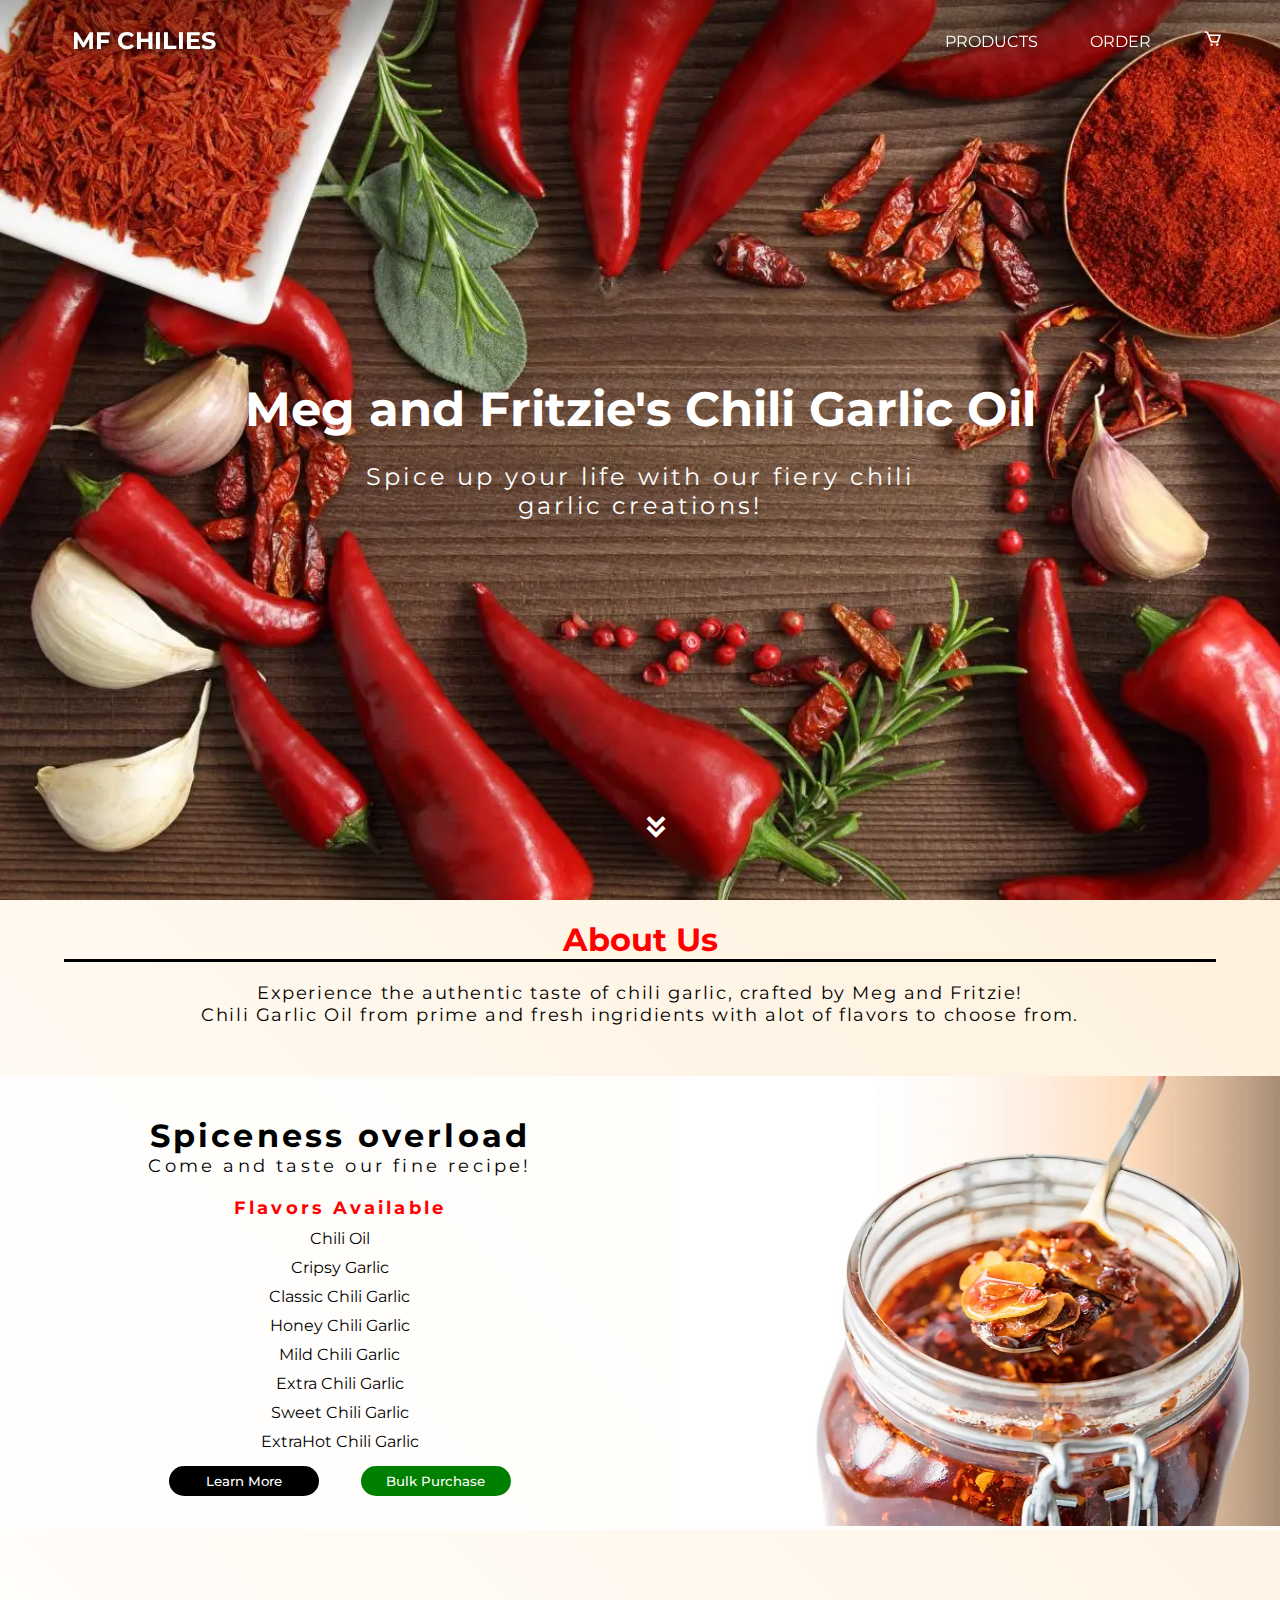
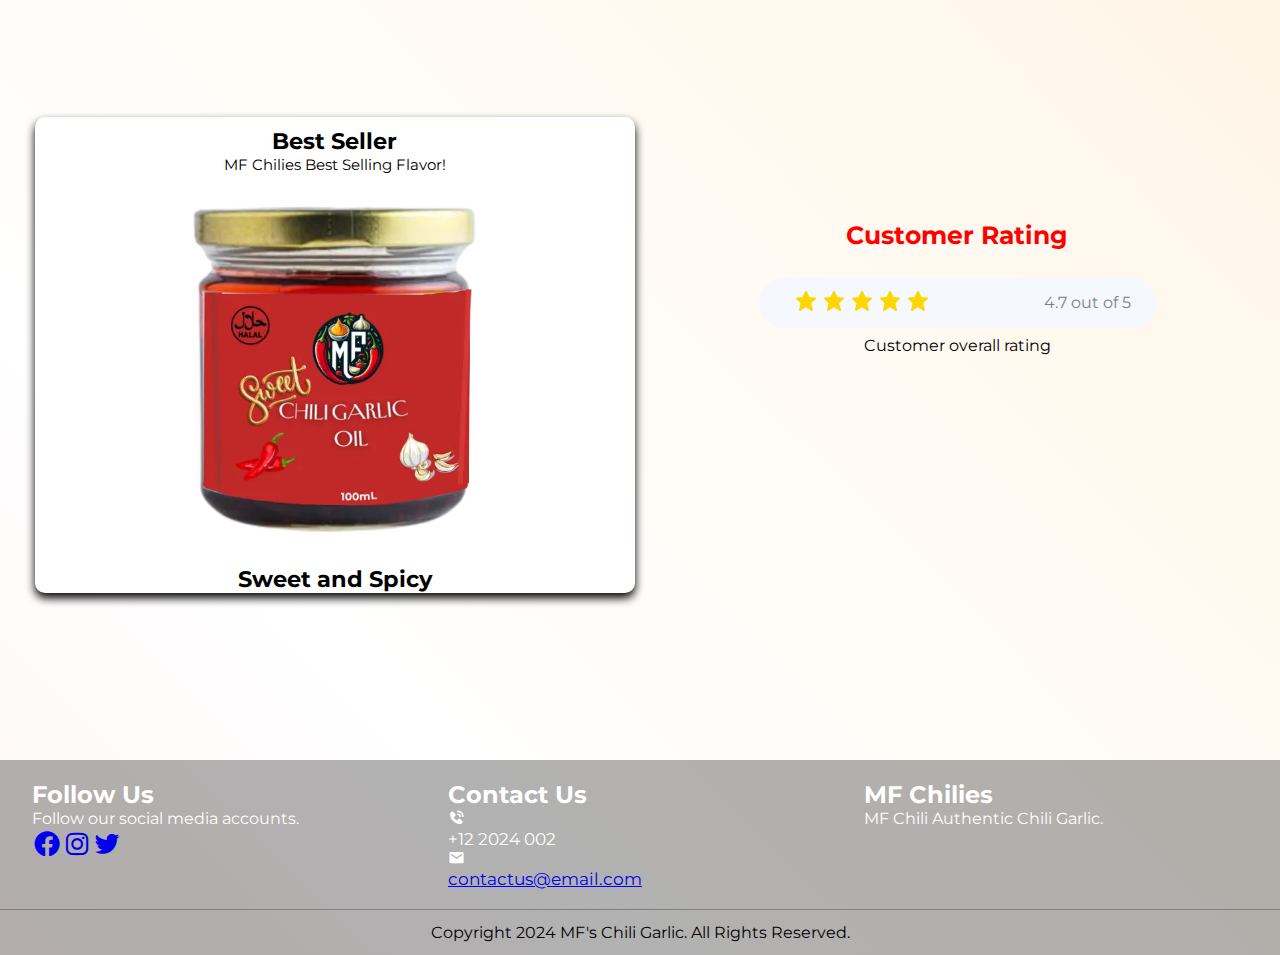
<file: index.html>
<!DOCTYPE html>
<html lang="en">
<head>
    <meta charset="UTF-8">
    <meta name="viewport" content="width=device-width, initial-scale=1.0">
    <title> Home | MF Chilies </title>
    <link rel="stylesheet" href="css/landing_pg.css">
    <link rel="stylesheet" href="css/navigation.css">
    <script src="script.js"></script>
    <link href='https://unpkg.com/boxicons@2.1.4/css/boxicons.min.css' rel='stylesheet'>

    <!-- Web Icon -->
    <link rel="shortcut icon" href="icons/favicon_io/favicon.ico" type="image/x-icon">
    <link rel="manifest" href="icons/favicon_io/site.webmanifest">
</head>
<body>
    <div class="container"> <!-- holds the entire structure or the wrapper -->
        <div class="header"> <!-- This div is for the header/navbar -->
            <div class="logo">
                <a href="">MF Chilies</a>
            </div>
            <div class="nav">
                <a href="products.html" class="text hideOnMobile">PRODUCTS</a>
                <a href="order.html" class="text hideOnMobile">ORDER</a>
                <a href="cart.html" class="cart hideOnMobile"><i class='bx bx-cart'></i></a>
                <a onclick=showSidebar() class="menu-icon"><i class='bx bx-menu'></i></a>
            </div>
        </div>
   
        <div class="sidebar"> <!-- This div is for the sidebar/navbar -->
            <div class="logo-sidebar">
                <a onclick=hideSidebar()><i class='bx bx-arrow-back'></i></a>
                
            </div>
            <div class="nav-sidebar">
                <a href="products.html" class="text">PRODUCTS</a>
                <a href="order.html">ORDER</a>
                <a href="">CART</i></a>
            </div>
        </div>
        
        
        <!-- HOME PAGE HTML STARTS HERE -->

        <!-- This div is the banner or the background before the content -->
        <div class="banner">
            <div class="title-intro">
                <div class="title">
                    <h1>Meg and Fritzie's Chili Garlic Oil</h1>
                </div>
                <div class="introduction">
                    <p> Spice up your life with our fiery chili garlic creations! </p>
                </div>
            </div>
            <div class="arrow-down">
                <i class='bx bxs-chevrons-down bx-flashing'></i>
                
            </div>
        </div>

        <!-- This div is the about us content -->
        <div class="about-us">
            <h1> About Us </h1>
            <p> Experience the authentic taste of chili garlic, crafted by Meg and Fritzie!<br> Chili Garlic Oil from prime and fresh ingridients with alot of flavors to choose from. </p>
        </div>
        <div class="wrapper-picture">
            <div class="content">
                <div class="content-header">
                    <h1> Spiceness overload</h1>
                    <p> Come and taste our fine recipe! </p>
                </div>
                <div class="list">
                    <ul>
                        <h2> Flavors Available </h2>
                        <li> Chili Oil </li>
                        <li> Cripsy Garlic </li>
                        <li> Classic Chili Garlic </li>
                        <li> Honey Chili Garlic </li>
                        <li> Mild Chili Garlic </li>
                        <li> Extra Chili Garlic </li>
                        <li> Sweet Chili Garlic </li>
                        <li> ExtraHot Chili Garlic </li>
                    </ul>
                </div>
                <div class="buttons">
                    <button onclick="location.href='products.html';">Learn More</button>
                    <button onclick="location.href='order.html';">Bulk Purchase</button>
                </div>
            </div>
            <div class="picx">
                <img src="img/chili-picture-wbg.webp" alt="chilli">
            </div>
        </div>

        <!-- This div is for review and ratings -->
        <div class="rating-page">
            <div class="cont">
                <div class="best-seller">
                    <div class="card-body">
                        <h2> Best Seller </h2>
                        <p> MF Chilies Best Selling Flavor! </p>
                    </div>

                    <div class="img">
                        <img src="img/Flavor Variance/Sweet.webp">
                    </div>

                    <div class="name">
                        <h2> Sweet and Spicy </h2>
                    </div>
                </div>
            </div>
    
            <div class="rating-review">
                <div class="rating">
                    <h4 class="rating-title"> Customer Rating </h4>

                    <div class="avg_rating">
                        <div class="avg_stars">
                        
                        <div class="star">
                            <svg xmlns="http://www.w3.org/2000/svg" width="24" height="24" viewBox="0 0 24 24" style="fill: gold
                             ;"><path d="M21.947 9.179a1.001 1.001 0 0 0-.868-.676l-5.701-.453-2.467-5.461a.998.998 0 0 0-1.822-.001L8.622 8.05l-5.701.453a1 1 0 0 0-.619 1.713l4.213 4.107-1.49 6.452a1 1 0 0 0 1.53 1.057L12 18.202l5.445 3.63a1.001 1.001 0 0 0 1.517-1.106l-1.829-6.4 4.536-4.082c.297-.268.406-.686.278-1.065z"></path></svg>

                            <svg xmlns="http://www.w3.org/2000/svg" width="24" height="24" viewBox="0 0 24 24" style="fill: gold
                         ;"><path d="M21.947 9.179a1.001 1.001 0 0 0-.868-.676l-5.701-.453-2.467-5.461a.998.998 0 0 0-1.822-.001L8.622 8.05l-5.701.453a1 1 0 0 0-.619 1.713l4.213 4.107-1.49 6.452a1 1 0 0 0 1.53 1.057L12 18.202l5.445 3.63a1.001 1.001 0 0 0 1.517-1.106l-1.829-6.4 4.536-4.082c.297-.268.406-.686.278-1.065z"></path></svg>

                            <svg xmlns="http://www.w3.org/2000/svg" width="24" height="24" viewBox="0 0 24 24" style="fill: gold ;"><path d="M21.947 9.179a1.001 1.001 0 0 0-.868-.676l-5.701-.453-2.467-5.461a.998.998 0 0 0-1.822-.001L8.622 8.05l-5.701.453a1 1 0 0 0-.619 1.713l4.213 4.107-1.49 6.452a1 1 0 0 0 1.53 1.057L12 18.202l5.445 3.63a1.001 1.001 0 0 0 1.517-1.106l-1.829-6.4 4.536-4.082c.297-.268.406-.686.278-1.065z"></path></svg>

                            <svg xmlns="http://www.w3.org/2000/svg" width="24" height="24" viewBox="0 0 24 24" style="fill: gold;"><path d="M21.947 9.179a1.001 1.001 0 0 0-.868-.676l-5.701-.453-2.467-5.461a.998.998 0 0 0-1.822-.001L8.622 8.05l-5.701.453a1 1 0 0 0-.619 1.713l4.213 4.107-1.49 6.452a1 1 0 0 0 1.53 1.057L12 18.202l5.445 3.63a1.001 1.001 0 0 0 1.517-1.106l-1.829-6.4 4.536-4.082c.297-.268.406-.686.278-1.065z"></path></svg>

                            <svg xmlns="http://www.w3.org/2000/svg" width="24" height="24" viewBox="0 0 24 24" style="fill: gold ;"><path d="M21.947 9.179a1.001 1.001 0 0 0-.868-.676l-5.701-.453-2.467-5.461a.998.998 0 0 0-1.822-.001L8.622 8.05l-5.701.453a1 1 0 0 0-.619 1.713l4.213 4.107-1.49 6.452a1 1 0 0 0 1.53 1.057L12 18.202l5.445 3.63a1.001 1.001 0 0 0 1.517-1.106l-1.829-6.4 4.536-4.082c.297-.268.406-.686.278-1.065z"></path></svg>
                        </div>

                            <span class="star-score"> 4.7 out of 5 </span>
                        </div>
                
                        <div class="avg-total">
                            <p>Customer overall rating</p>
                        </div>
                    </div>
                </div>
            </div>
        </div>

        <!-- you already know what this is -->
        <div class="footer">
            <div class="foot">
                <div class="footer-text">
                    <h2> Follow Us </h2>
                    <p>Follow our social media accounts.</p>
                    <ul class="icons">
                        <li> <a href="#"><i class='bx bxl-facebook-circle'></i></a></li>
                        <li> <a href="#"><i class='bx bxl-instagram'></i></a></li>
                        <li> <a href="#"><i class='bx bxl-twitter' ></i></a></li>
                    </ul>
                </div>

                <div class="contact">
                    <h2> Contact Us </h2> 
                    <ul class="info">
                        <li>
                        <span> <i class='bx bxs-phone-call'></i></span><p><a href="tel:+122024002"></a> +12 2024 002</a></p>
                        </li>
                        <li>
                        <span> <i class='bx bxs-envelope'></i></span><p><a href="mailto:contactus@email.com">contactus@email.com</a></p>
                        </li>
                    </ul>
                </div> 

                <div class="end">
                    <h2> MF Chilies </h2>
                    <ul>
                        <li> MF Chili Authentic Chili Garlic.</li>
                    </ul>
                </div>
            </div>
        </div>

        <!-- Copyrights -->
        <div class="copyright">
            <p> Copyright 2024 MF's Chili Garlic. All Rights Reserved. </p>
        </div>
    </div>
</body>
</html>
</file>
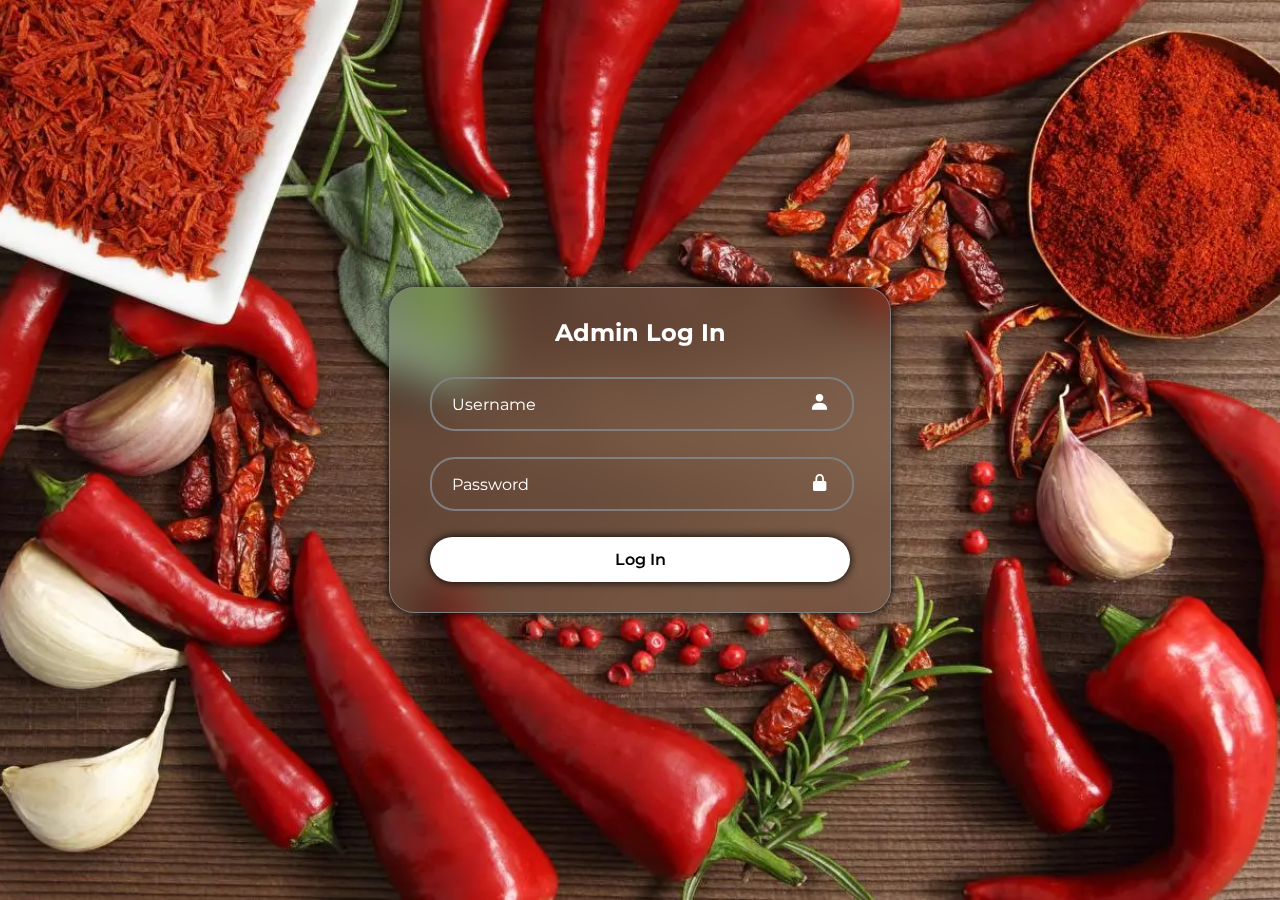
<file: admin.html>
<!DOCTYPE html>
<html lang="en">
<head>
    <meta charset="UTF-8">
    <meta name="viewport" content="width=device-width, initial-scale=1.0">
    <link rel="stylesheet" href="css/loginAdmin.css">
    <link rel="stylesheet" href="css/navigation.css">
    <link href='https://unpkg.com/boxicons@2.1.4/css/boxicons.min.css' rel='stylesheet'>
    <title> Admin Login | MF Chilies </title>

    <!-- Web Icon -->
    <link rel="shortcut icon" href="icons/favicon_io/favicon.ico" type="image/x-icon">
    <link rel="manifest" href="icons/favicon_io/site.webmanifest">
</head>
<body>
    <div class="container">
        <div class="wrapperLogin">
            <form action="">
                <h1> Admin Log In </h1>
                    <div class="input-box">
                        <input type="text" placeholder="Username" required>
                        <i class='bx bxs-user'></i>
                    </div>
                    <div class="input-box">
                        <input type="password" placeholder="Password" required>
                        <i class='bx bxs-lock-alt'></i>
                    </div>
                    <button type="submit" formaction="adminPanel.html">Log In</button>
            </form>
        </div>
    </div>
</body>
</html>
</file>
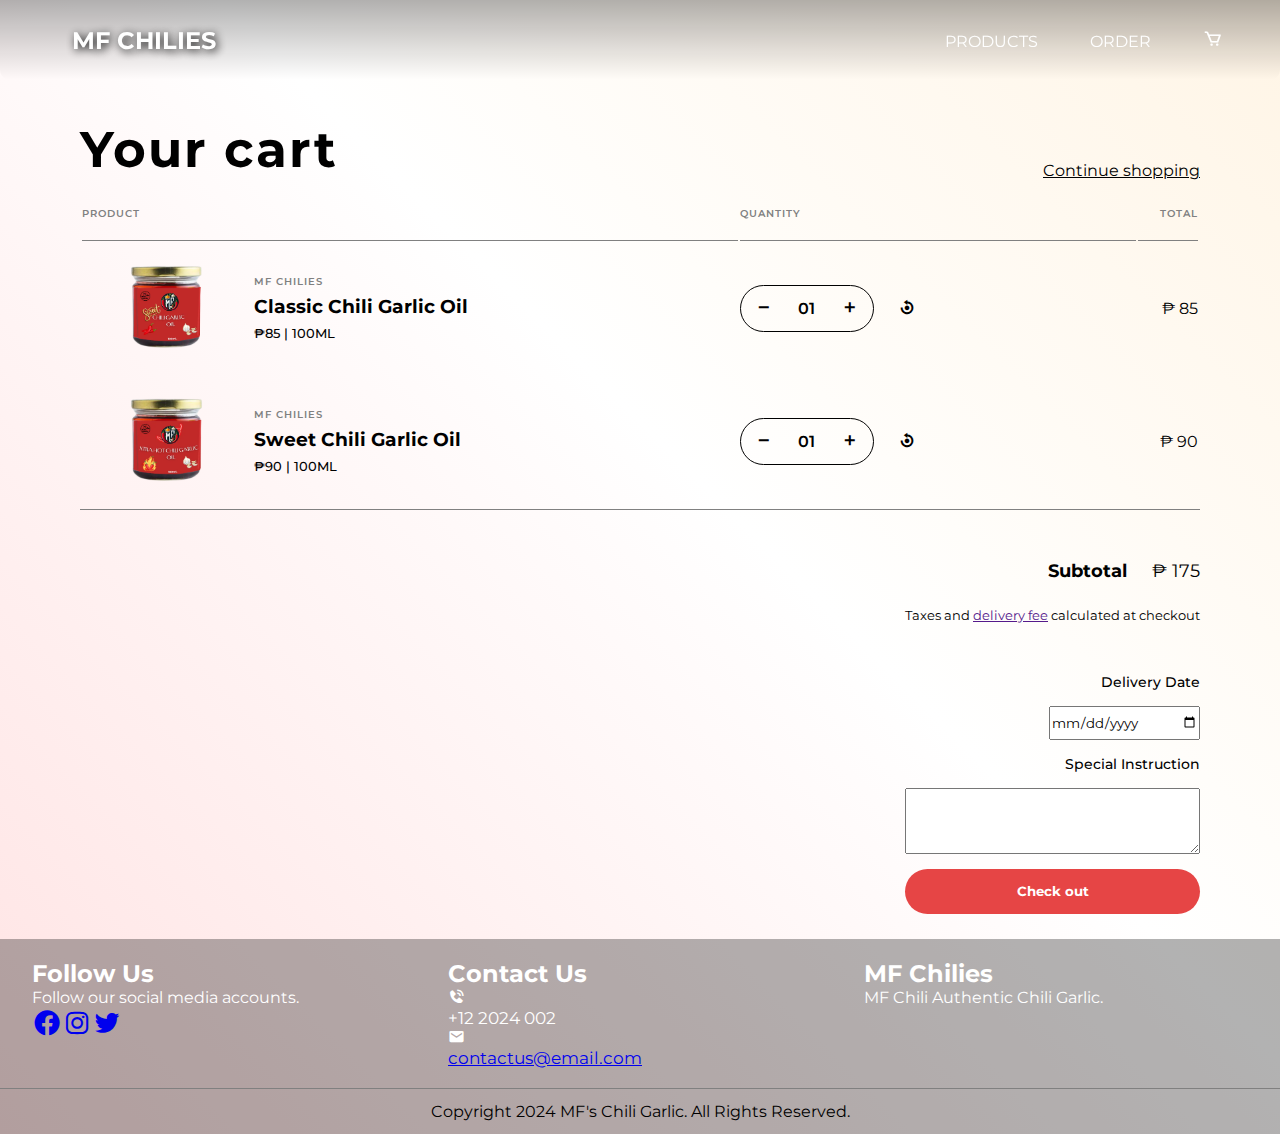
<file: cart.html>
<!DOCTYPE html>
<html lang="en">
<head>
    <meta charset="UTF-8">
    <meta name="viewport" content="width=device-width, initial-scale=1.0">
    <title> Cart | MF Chilies </title>
    <link rel="stylesheet" href="css/cart.css">
    <link rel="stylesheet" href="css/navigation.css">
    <script src="script.js"></script>
    <link href='https://unpkg.com/boxicons@2.1.4/css/boxicons.min.css' rel='stylesheet'>

    <!-- Web Icon -->
    <link rel="shortcut icon" href="icons/favicon_io/favicon.ico" type="image/x-icon">
    <link rel="manifest" href="icons/favicon_io/site.webmanifest">
</head>
<body>
    <div class="container">
        <div class="header"> <!-- This div is for the header/navbar -->
            <div class="logo">
                <a href="index.html">MF Chilies</a>
            </div>
            <div class="nav">
                <a href="products.html" class="text hideOnMobile">PRODUCTS</a>
                <a href="order.html" class="text hideOnMobile">ORDER</a>
                <a href="#" class="cart hideOnMobile"><i class='bx bx-cart'></i></a>
                <a onclick=showSidebar() class="menu-icon"><i class='bx bx-menu'></i></a>
            </div>
        </div>
   
        <div class="sidebar"> <!-- This div is for the sidebar/navbar -->
            <div class="logo-sidebar">
                <a onclick=hideSidebar()><i class='bx bx-arrow-back'></i></a>
            </div>
            <div class="nav-sidebar">
                <a href="products.html" class="text">PRODUCTS</a>
                <a href="order.html">ORDER</a>
                <a href="">CART</i></a>
            </div>
        </div>

        
        <!-- THE CART HTML STARTS HERE -->
        <div class="cart-page">
            <div class="item-table">
                <div class="heading">
                    <h1>Your cart</h1>
                    <a href="products.html">Continue shopping</a>
                </div>
                <div class="table shown">
                    <table>
                        <tr>
                            <th colspan="2">Product</th>
                            <th>Quantity</th>
                            <th>Total</th>
                        </tr>

                        <tr class="row">
                            <td class="cart-item-image">
                                <div>
                                    <img src="img/Flavor Variance/Sweet.webp" width="75px">
                                </div>
                            </td>
                            <td>
                                <div class="product-des">
                                    <p>MF CHilies</p>
                                    <h3><a href="products.html">Classic Chili Garlic Oil</a></h3>
                                    <div class="price-tag">
                                        <span>₱</span><span class="price">85</span> <span class="size">| 100mL</span>
                                    </div>
                                </div>
                            </td>
                            <td>
                                <div class="quantity-wrapper">
                                    <div class="quantity-edit">
                                        <span class="minus"><i class='bx bx-minus' ></i></span>
                                        <span class="num">01</span>
                                        <span class="plus"><i class='bx bx-plus' ></i></i></span>
                                    </div>
                                    <span class="reset"><i class='bx bx-reset' ></i></span>
                                </div>
                            </td>
                            <td>
                                <div class="price-total">
                                    <span>₱</span> <span class="total"></span>
                                </div>
                            </td>
                        </tr>

                        <tr class="row">
                            <td class="cart-item-image">
                                <div>
                                    <img src="img/Flavor Variance/XTRA_Hot.webp" width="75px">
                                </div>
                            </td>
                            <td>
                                <div class="product-des">
                                    <p>MF CHilies</p>
                                    <h3><a href="products.html">Sweet Chili Garlic Oil</a></h3>
                                    <div class="price-tag">
                                        <span>₱</span><span class="price">90</span> <span class="size">| 100mL</span>
                                    </div>
                                </div>
                            </td>
                            <td>
                                <div class="quantity-wrapper">
                                    <div class="quantity-edit">
                                        <span class="minus"><i class='bx bx-minus' ></i></span>
                                        <span class="num">01</span>
                                        <span class="plus"><i class='bx bx-plus' ></i></i></span>
                                    </div>
                                    <span class="reset"><i class='bx bx-reset' ></i></span>
                                </div>
                            </td>
                            <td>
                                <div class="price-total">
                                    <span>₱</span> <span class="total"></span>
                                </div>
                            </td>
                        </tr>
                    </table>
                </div>

                <!-- HIDDEN TABLE FOR SMALLER SCREENS -->
                <div class="table hidden">
                    <table>
                        <tr>
                            <th colspan="2">Product</th>
                            <th>Total</th>
                        </tr>

                        <tr class="row1">
                            <td class="cart-item-image">
                                <div>
                                    <img src="img/Flavor Variance/Sweet.webp" width="75px">
                                </div>
                            </td>
                            <td>
                                <div class="product-des">
                                    <p>MF CHilies</p>
                                    <h3><a href="">Classic Chili Garlic Oil</a></h3>
                                    <div class="price-tag">
                                        <span>₱</span><span class="price">85</span>
                                    </div>
                                    <div class="quantity-wrapper">
                                        <div class="quantity-edit">
                                            <span class="minus"><i class='bx bx-minus' ></i></span>
                                            <span class="num">01</span>
                                            <span class="plus"><i class='bx bx-plus' ></i></i></span>
                                        </div>
                                        <span class="reset"><i class='bx bx-reset' ></i></span>
                                    </div>
                                </div>
                            </td>
                            <td>
                                <div class="price-total">
                                    <span>₱</span> <span class="total"></span>
                                </div>
                            </td>
                        </tr>

                        <tr class="row1">
                            <td class="cart-item-image">
                                <div>
                                    <img src="img/Flavor Variance/XTRA_Hot.webp" width="75px">
                                </div>
                            </td>
                            <td>
                                <div class="product-des">
                                    <p>MF CHilies</p>
                                    <h3><a href="">Sweet Chili Garlic Oil</a></h3>
                                    <div class="price-tag">
                                        <span>₱</span><span class="price">90</span>
                                    </div>
                                </div>
                                <div class="quantity-wrapper">
                                    <div class="quantity-edit">
                                        <span class="minus"><i class='bx bx-minus' ></i></span>
                                        <span class="num">01</span>
                                        <span class="plus"><i class='bx bx-plus' ></i></i></span>
                                    </div>
                                    <span class="reset"><i class='bx bx-reset' ></i></span>
                                </div>
                            </td>
                            <td>
                                <div class="price-total">
                                    <span>₱</span> <span class="total"></span>
                                </div>
                            </td>
                        </tr>
                    </table>
                </div>
            </div>
            <div class="to-checkout">
                <div class="row">
                        <span class="row-header">Subtotal</span>
                        <span>₱</span> <span class="subtotal">2</span>
                </div>
                <div class="tax">
                    <p>Taxes and <a href="">delivery fee</a> calculated at checkout</p>
                </div>
                <div class="form-page">
                    <form action="checkout.html">
                        <label for="delivery-date">Delivery Date</label>
                        <input type="date" name="delivery-date" id="delivery-date" required>

                        <label for="Special-inst">Special Instruction</label>
                        <textarea name="Special-inst" id="Special-inst" cols="10" rows="4"></textarea>
                        </label>

                        <input type="submit" value="Check out" id="submit" class="submit-bt">
                    </form>
                </div>
            </div>
        </div>
        <!-- FOOTER -->
        <div class="footer">
            <div class="foot">
                <div class="footer-text">
                    <h2> Follow Us </h2>
                    <p>Follow our social media accounts.</p>
                    <ul class="icons">
                        <li> <a href="#"><i class='bx bxl-facebook-circle'></i></a></li>
                        <li> <a href="#"><i class='bx bxl-instagram'></i></a></li>
                        <li> <a href="#"><i class='bx bxl-twitter' ></i></a></li>
                    </ul>
                </div>

                <div class="contact">
                    <h2> Contact Us </h2> 
                    <ul class="info">
                        <li>
                        <span> <i class='bx bxs-phone-call'></i></span><p><a href="tel:+122024002"></a> +12 2024 002</a></p>
                        </li>
                        <li>
                        <span> <i class='bx bxs-envelope'></i></span><p><a href="mailto:contactus@email.com">contactus@email.com</a></p>
                        </li>
                    </ul>
                </div> 

                <div class="end">
                    <h2> MF Chilies </h2>
                    <ul>
                        <li> MF Chili Authentic Chili Garlic.</li>
                    </ul>
                </div>
            </div>
        </div>

        <!-- Copyrights -->
        <div class="copyright">
            <p> Copyright 2024 MF's Chili Garlic. All Rights Reserved. </p>
        </div>

    </div>
</body>
</html>
</file>
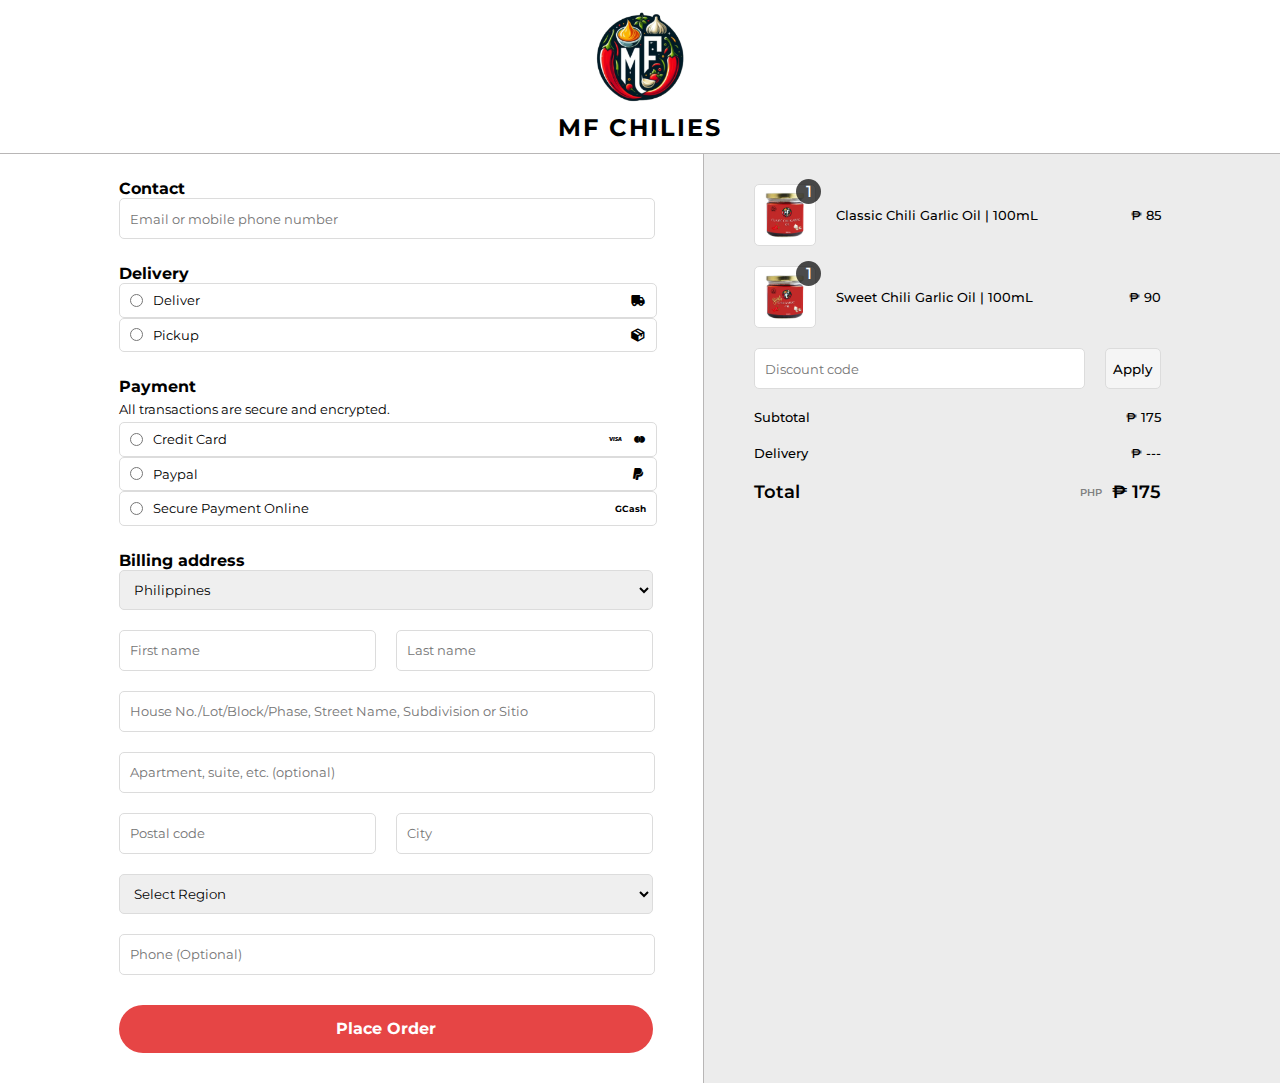
<file: checkout.html>
<!DOCTYPE html>
<html lang="en">
<head>
    <meta charset="UTF-8">
    <meta name="viewport" content="width=device-width, initial-scale=1.0">
    <title> Checkout | MF Chilies </title>
    <link rel="stylesheet" href="css/checkout.css">
    <link rel="stylesheet" href="css/navigation.css">
    <script src="script.js"></script>
    <link href='https://unpkg.com/boxicons@2.1.4/css/boxicons.min.css' rel='stylesheet'>

    <!-- Web Icon -->
    <link rel="shortcut icon" href="icons/favicon_io/favicon.ico" type="image/x-icon">
    <link rel="manifest" href="icons/favicon_io/site.webmanifest">
</head>
<body>
        <div class="checkoutHeader">
            <div class="brand-name">
                <img src="icons/favicon_io/android-chrome-192x192.png" alt="">
                <a href="index.html">MF CHILIES</a>
            </div>
        </div>

        <div class="wrapper">
            <div class="buyerInfo">
                <div class="formWrapper">
                    <form action="">

                        <label class="contact label"><h3>Contact</h3><input type="text" id="contact" name="contact" placeholder="Email or mobile phone number"></label>
                        

                        <label class="delivery label"><h3>Delivery</h3></label>
                        <div class="DeliveryMethod">
                            <label class="custom-div">
                                <input type="radio" name="delivery-method" value="Deliver"> Deliver <i class='bx bxs-truck'></i>
                            </label>
                        
                            <label class="custom-div">
                                <input type="radio" name="delivery-method" value="Pickup"> Pickup <i class='bx bxs-package'></i>
                            </label>
                            <div id="message1" class="pickStatus">
                                <h4>Pickup locations</h4>
                                <p>There is no store with stock close to your location</p>
                            </div>
                        </div>
                            

                        <label class="payment label">
                            <h3>Payment</h3>
                            <p>All transactions are secure and encrypted.</p>
                        </label>
                        <div class="Pay">
                            <label class="custom-div">
                                <input type="radio" name="payment-method" value="Credit"> Credit Card <i class='bx bxl-visa'></i> <i class='bx bxl-mastercard' ></i>
                            </label>
                            <div id="payment1" class="paymentMeth">
                                <div class="inputWrap">
                                    <input type="number" id="cardNo" name="" placeholder="Card number" required>
                                    <div class="ExpiSecu">
                                        <input type="text" id="expiryDate" name="expiryDate" maxlength="10" placeholder="Expiration date (MM-YY)" required>
                                        <input type="number" id="" name="" placeholder="Security code" required>
                                    </div>
                                    <input type="text" placeholder="Name on card" required>
                                </div>
                            </div>
                        
                            <label class="custom-div">
                                <input type="radio" name="payment-method" value="Paypal"> Paypal <i class='bx bxl-paypal' ></i>
                            </label>
                            <div id="payment2" class="paymentMeth">
                                <p>After clicking "Place Order", you will be redirected to PayPal to complete your purchase securely.</p>
                            </div>
                        
                            <label class="custom-div">
                                <input type="radio" name="payment-method" value="Online"> Secure Payment Online <p class="gcash">GCash</p>
                            </label>
                            <div id="payment3" class="paymentMeth">
                                <p>After clicking "Place Order", you will be redirected to GCash to complete your purchase securely.</p>
                            </div>
                        </div>


                        <label class="billing label">
                            <h3>Billing address</h3>
                        </label>
                        <div class="billingAdd">
                            <select class="countries">
                                <optgroup label="Country/Region">
                                    <option value="philippines">Philippines</option>
                                    <option value="brunei">Brunei Darussalam</option>
                                    <option value="cambodia">Cambodia</option>
                                    <option value="indonesia">Indonesia</option>
                                    <option value="laos">Lao PDR</option>
                                    <option value="malaysia">Malaysia</option>
                                    <option value="myanmar">Myanmar</option>
                                    <option value="singapore">Singapore</option>
                                    <option value="thailand">Thailand</option>
                                    <option value="vietnam">Vietnam</option>
                                 </optgroup>
                            </select>

                            <div class="fullname">
                                <input type="text" name="" id="" placeholder="First name">
                                <input type="text" name="" id="" placeholder="Last name">
                            </div>

                            <input type="text" name="" id="localaddress" placeholder="House No./Lot/Block/Phase, Street Name, Subdivision or Sitio">
                            <input type="text" name="" id="apartment" placeholder="Apartment, suite, etc. (optional)">

                            <div class="regional">
                                <input type="text" name="" id="" placeholder="Postal code">
                                <input type="text" name="" id="" placeholder="City">
                            </div>

                            <select class="region">
                                <optgroup label="Region:">
                                    <option value="philippines">Select Region</option>
                                    <option value="philippines">KIMI</option>
                                 </optgroup>
                            </select>

                            <input type="number" name="" id="" placeholder="Phone (Optional)">
                        </div>

                        <input type="submit" value="Place Order" name="" id="placeorder">
                    </form>
                </div>
            </div>
            <div class="productList">
                <div class="miniReceipt">
                    <div class="product one">
                        <div class="imgBG">
                            <img src="img/Flavor Variance/Classic.webp" alt="Classic">
                            <div class="quantityCounter">1</div>
                        </div>
                        
                        <div class="productName">
                            <span>Classic Chili Garlic Oil</span> <span>| 100mL</span>
                        </div>

                        <span class="price">₱ 85</span>
                    </div>

                    <div class="product two">
                        <div class="imgBG">
                            <img src="img/Flavor Variance/Sweet.webp" alt="Classic">
                            <div class="quantityCounter">1</div>
                        </div>
                        <div class="productName">
                            <span>Sweet Chili Garlic Oil</span> <span>| 100mL</span>
                        </div>
                        <span class="price">₱ 90</span>
                    </div>

                    <div class="voucher">
                        <input type="text" placeholder="Discount code">
                        <button>Apply</button>
                    </div>

                    <div class="subtotal">
                        <span class="miniHeader">Subtotal</span>
                        <span class="price">₱ 175</span>
                    </div>

                    <div class="deliveryFee">
                        <span class="miniHeader">Delivery</span> <span class="price">₱ ---</span>
                    </div>

                    <div class="grandFee">
                        <span class="total">Total</span> <span class="text">PHP</span> <span class="grandTotal">₱ 175</span>
                    </div>
                </div>

            </div>
        </div>
</body>
</html>
</file>
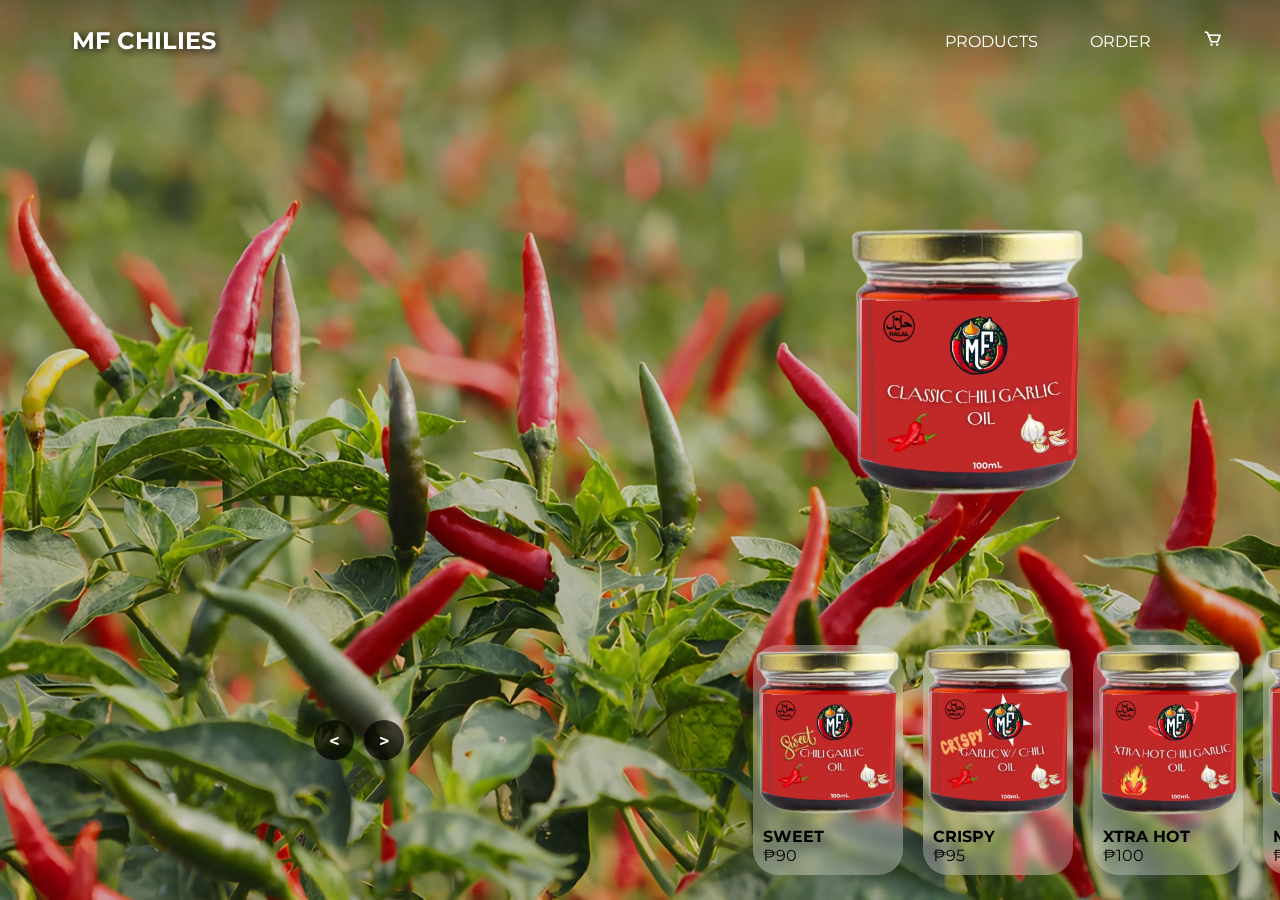
<file: products.html>
<!DOCTYPE html>
<html lang="en">
<head>
    <meta charset="UTF-8">
    <meta name="viewport" content="width=device-width, initial-scale=1.0">
    <title> Products | MF Chilies </title>
    <link rel="stylesheet" href="css/products.css">
    <link rel="stylesheet" href="css/navigation.css">
    <script src="script.js"></script>
    <link href='https://unpkg.com/boxicons@2.1.4/css/boxicons.min.css' rel='stylesheet'>

    <!-- Web Icon -->
    <link rel="shortcut icon" href="/icons/favicon_io/favicon.ico" type="image/x-icon">
    <link rel="manifest" href="icons/favicon_io/site.webmanifest">
</head>
<body>
    <div class="container"> <!-- holds the entire structure or the wrapper -->
        <div class="header"> <!-- This div is for the header/navbar -->
            <div class="logo">
                <a href="index.html">MF Chilies</a>
            </div>
            <div class="nav">
                <a href="products.html" class="text hideOnMobile">PRODUCTS</a>
                <a href="order.html" class="text hideOnMobile">ORDER</a>
                <a href="cart.html" class="cart hideOnMobile"><i class='bx bx-cart'></i></a>
                <a onclick=showSidebar() class="menu-icon"><i class='bx bx-menu'></i></a>
            </div>
        </div>
   
        <div class="sidebar"> <!-- This div is for the sidebar/navbar -->
            <div class="logo-sidebar">
                <a onclick=hideSidebar()><i class='bx bx-arrow-back'></i></a>
                
            </div>
            <div class="nav-sidebar">
                <a href="products.html" class="text">PRODUCTS</a>
                <a href="order.html">ORDER</a>
                <a href="">CART</i></a>
            </div>
        </div>


        <!-- THE PRODUCTS HTML STARTS HERE -->
        <div class="carousel">
            <!--list of items-->
            <div class="list"> <!--list of items-->
                <div class="item">
                    <img src="img/Flavor Variance/Classic.webp" alt="Classic" height="275px">
                    <div class="content">
                        <div class="author">MF CHILIES</div>
                        <div class="title"> CLASSIC </div>
                        <div class="topic"> Chili Garlic Oil</div>
                        <div class="des">
                            <p>Our Classic Chili Garlic Oil combines the robust flavors of traditional chili and garlic, creating a versatile condiment that adds depth and spice to stir-fries, noodles, marinades, and more.</p>
                            <br>
                            <p>It's a staple in Asian cuisine, offering a well-balanced blend of heat and savory goodness.</p>
                            <br>
                            <p>For only <b>85</b> pesos!</p>
                        </div>
                        <div class="buttons">
                            <button onclick="location.href='checkout.html';">Buy Now</button>
                            <button>Add to Cart</button>
                        </div>
                    </div>
                </div>
                <div class="item">
                    <img src="img/Flavor Variance/Sweet.webp" alt="sweet" height="275px">
                    <div class="content">
                        <div class="author">MF CHILIES</div>
                        <div class="title"> SWEET </div>
                        <div class="topic"> Chili Garlic Oil</div>
                        <div class="des">
                            <p>Indulge your taste buds with our Sweet Chili Garlic Oil, a delectable blend that marries the sweetness of ripe peppers with the pungent kick of garlic.</p>
                            <br>
                            <p>Drizzle it over grilled meats, use it as a dipping sauce, or add it to salads for a delightful twist of flavors.</p>
                            <br>
                            <p>For only <b>90</b> pesos!</p>
                        </div>
                        <div class="buttons">
                            <button onclick="location.href='checkout.html';">Buy Now</button>
                            <button>Add to Cart</button>
                        </div>
                    </div>
                </div>
                <div class="item">
                    <img src="img/Flavor Variance/Crispy.webp" alt="crispy" height="275px">
                    <div class="content">
                        <div class="author">MF CHILIES</div>
                        <div class="title"> CRISPY </div>
                        <div class="topic"> Chili Garlic Oil</div>
                        <div class="des">
                            <p>Our Crispy Chili Garlic Oil takes chili oil to the next level by infusing crispy garlic bits, adding a delightful crunch to every spoonful.</p>
                            <br>
                            <p>It's perfect for adding texture and flavor to pizza, pasta, soups, or even as a topping for avocado toast.</p>
                            <br>
                            <p>For only <b>95</b> pesos!</p>
                        </div>
                        <div class="buttons">
                            <button onclick="location.href='checkout.html';">Buy Now</button>
                            <button>Add to Cart</button>
                        </div>
                    </div>
                </div>
                <div class="item">
                    <img src="img/Flavor Variance/XTRA_Hot.webp" alt="XTRA Hot" height="275px">
                    <div class="content">
                        <div class="author">MF CHILIES</div>
                        <div class="title"> XTRA HOT </div>
                        <div class="topic"> Chili Garlic Oil</div>
                        <div class="des">
                            <p>For the fearless spice lovers, our XTRA HOT Chili Garlic Oil delivers an intense heat experience that sets your taste buds ablaze.</p>
                            <br>
                            <p>Use it sparingly to add a fiery kick to noodles, wings, or any dish that needs an extra punch of heat.</p>
                            <br>
                            <p>For only <b>100</b> pesos!</p>
                        </div>
                        <div class="buttons">
                            <button onclick="location.href='checkout.html';">Buy Now</button>
                            <button>Add to Cart</button>
                        </div>
                    </div>
                </div>
                <div class="item">
                    <img src="img/Flavor Variance/Mild.webp" alt="mild" height="275px">
                    <div class="content">
                        <div class="author">MF CHILIES</div>
                        <div class="title"> MILD </div>
                        <div class="topic"> Chili Garlic Oil</div>
                        <div class="des">
                            <p>If you prefer a milder spice profile, our Mild Chili Garlic Oil offers the perfect balance of flavor without overwhelming heat. </p>
                            <br>
                            <p>It's great for drizzling over grilled vegetables, roasted potatoes, or as a dipping sauce for spring rolls.</p>
                            <br>
                            <p>For only <b>80</b> pesos!</p>
                        </div>
                        <div class="buttons">
                            <button onclick="location.href='checkout.html';">Buy Now</button>
                            <button>Add to Cart</button>
                        </div>
                    </div>
                </div>
                <div class="item">
                    <img src="img/Flavor Variance/Honey.webp" alt="Honey Infused" height="275px">
                    <div class="content">
                        <div class="author">MF CHILIES</div>
                        <div class="title"> HONEY </div>
                        <div class="topic"> Chili Garlic Oil</div>
                        <div class="des">
                            <p>Experience the harmonious blend of sweet and spicy with our Honey Infused Chili Garlic Oil. </p>
                            <br>
                            <p>The natural sweetness of honey complements the fiery chilies and garlic, making it a delightful addition to grilled meats, seafood, or even as a glaze for roasted vegetables.</p>
                            <br>
                            <p>For only <b>95</b> pesos!</p>
                        </div>
                        <div class="buttons">
                            <button onclick="location.href='checkout.html';">Buy Now</button>
                            <button>Add to Cart</button>
                        </div>
                    </div>
                </div>
                <div class="item">
                    <img src="img/Flavor Variance/Mouth_Burner.webp" alt="Devil" height="275px">
                    <div class="content">
                        <div class="author">MF CHILIES</div>
                        <div class="title"> DEVIL'S </div>
                        <div class="topic"> Chili Garlic Oil</div>
                        <div class="des">
                            <p>Brace yourself for a devilishly hot experience with our Devil's Chili Garlic Oil. Made with ultra-hot chilies and aromatic garlic, this oil is not for the faint of heart. </p>
                            <br>
                            <p>Use it sparingly to add a fiery kick to chili con carne, spicy noodles, or homemade salsa.</p>
                            <br>
                            <p>For only <b>125</b> pesos! It is expensive to discourage you from burning your mouth!</p>
                        </div>
                        <div class="buttons">
                            <button onclick="location.href='checkout.html';">Buy Now??</button>
                            <button>Add to Cart</button>
                        </div>
                    </div>
                </div>
                <div class="item">
                    <img src="img/Flavor Variance/Chili_Oil.webp" alt="Chili oil" height="275px">
                    <div class="content">
                        <div class="author">MF CHILIES</div>
                        <div class="title"> CHILI OIL </div>
                        <div class="topic"> SPICED OIL</div>
                        <div class="des">
                            <p>Our Chili Oil Only variant is pure chili goodness, free from added flavors or extras. It's perfect for chili oil enthusiasts who appreciate the unfiltered intensity of chilies and garlic. </p>
                            <br>
                            <p>Use it to spice up soups, dumplings, fried rice, or any dish that calls for a bold chili kick.</p>
                            <br>
                            <p>For only <b>75</b> pesos!</p>
                        </div>
                        <div class="buttons">
                            <button onclick="location.href='checkout.html';">Buy Now</button>
                            <button>Add to Cart</button>
                        </div>
                    </div>
                </div>
                
            </div>

            <!--thumbnail-->
            <div class="thumbnail"> 
                <div class="item">
                    <img src="img/Flavor Variance/Classic.webp" alt="Classic">
                    <div class="content">
                        <div class="title">
                            CLASSIC
                        </div>
                        <div class="des">
                            ₱85
                        </div>
                    </div>
                </div>               
                <div class="item">
                    <img src="img/Flavor Variance/Sweet.webp" alt="Sweet">
                    <div class="content">
                        <div class="title">
                            SWEET
                        </div>
                        <div class="des">
                            ₱90
                        </div>
                    </div>
                </div>
                <div class="item">
                    <img src="img/Flavor Variance/Crispy.webp" alt="Crispy">
                    <div class="content">
                        <div class="title">
                            CRISPY
                        </div>
                        <div class="des">
                            ₱95
                        </div>
                    </div>
                </div>
                <div class="item">
                    <img src="img/Flavor Variance/XTRA_Hot.webp" alt="Xtra Hot">
                    <div class="content">
                        <div class="title">
                            XTRA HOT
                        </div>
                        <div class="des">
                            ₱100
                        </div>
                    </div>
                </div>
                <div class="item">
                    <img src="img/Flavor Variance/Mild.webp" alt="Mild">
                    <div class="content">
                        <div class="title">
                            MILD
                        </div>
                        <div class="des">
                            ₱80
                        </div>
                    </div>
                </div>
                <div class="item">
                    <img src="img/Flavor Variance/Honey.webp" alt="Honey Infused">
                    <div class="content">
                        <div class="title">
                            HONEY INFUSED
                        </div>
                        <div class="des">
                            ₱95
                        </div>
                    </div>
                </div>
                <div class="item">
                    <img src="img/Flavor Variance/Mouth_Burner.webp" alt="Devil">
                    <div class="content">
                        <div class="title">
                            DEVIL'S
                        </div>
                        <div class="des">
                            ₱105
                        </div>
                    </div>
                </div>
                <div class="item">
                    <img src="img/Flavor Variance/Chili_Oil.webp" alt="Chili Oil">
                    <div class="content">
                        <div class="title">
                            CHILI OIL
                        </div>
                        <div class="des">
                            ₱75
                        </div>
                    </div>
                </div>

            </div>

            <!--arrows-->
            <div class="arrows">
                <button id="prev"><</button>
                <button id="next">></button>
            </div>
            <div class="time"></div>
        </div>

    </div>

</body>
</html>
</file>
<file: css/landing_pg.css>
/*
the following class name are already used for navigation bar:
-- header -- logo -- nav -- text -- cart -- bx 
-- menu-icon -- sidebar -- logo-sidebar -- nav-sidebar
*/

.container {
    height: 100%;
    background: linear-gradient(45deg, rgb(255, 180, 180), white, rgb(255, 220, 168));
    background-size: 300% 300%;
    animation: color 30s ease-in-out infinite;
}
@keyframes color {
    0% {
        background-position: 0 50%;
    }
    50% {
        background-position: 100% 50%;
    }
    100% {
        background-position: 0 50%;
    }
    
}


/* Banner's CSS */
.banner {
    height: 100vh;
    background-image: url(../img/background.webp);
    background-size: cover;
    position: relative;  
}

.title-intro {
    position: absolute;
    width: 100%;
    height: 100vh;
    display: flex;
    align-items: center;
    justify-content: center;
    flex-direction: column;

    /*title and introduction*/
    color: white;
    text-align: center;
    font-size: x-large;
}

.title {
    padding-bottom: 1em;
}

.introduction {
    max-width: 50%;
    letter-spacing: 0.2rem;
}

.arrow-down {
    position: absolute;
    top: 90%;
    bottom: 0;
    left: 50%;

    font-weight: bold;
    color: white;
    font-size: xx-large;
}

.arrow-down .bx {
    animation: flashing 1.5s infinite linear;
}

@media only screen and (max-width: 726px) {
    .banner {
        height: 75vh;
    }
    .title-intro {
        height: 75vh;
        font-size: medium; 
    }
    .arrow-down {
        display: none;
    }
}

@media only screen and (max-width: 412px) {
    .banner {
        height: 35vh;
    }
    .title-intro {
        height: 35vh;
        font-size: xx-small;
    }
}


/* About us CSS */
.about-us {
    width: 90%;
    display: flex;
    justify-content: center;
    flex-direction: column;
    text-align: center;
    margin: 20px auto;
}

.about-us h1 {
    font-size: xx-large;
    color: red;
    padding-bottom: 20px;
}

.about-us h1::after {
    content: "";
    width: 100%;
    height: 3px;
    display: block;
    margin: 0 auto;
    background-color: black;
}

.about-us p {
    font-size: large;
    padding-bottom: 30px;
    letter-spacing: 0.1rem;
}

@media only screen and (max-width: 726px) {
    .about-us h1 {
        font-size: large;
    }
    .about-us p {
        font-size: medium;
    }
}

@media only screen and (max-width: 412px) {
    .about-us h1 {
        font-size: medium;
    }
    .about-us p {
        font-size: small;
    }
}

/* 2nd Part About Us */

.wrapper-picture {
    width: 100%;
    display: flex;
    background-color: rgba(255, 255, 255, 0.75);
    justify-content: space-between;
    align-items: center;
    margin-bottom: 20px;
}

.content {
    margin: 0 auto;
}

.content-header {
    text-align: center;
    padding: 20px;
    letter-spacing: 0.2rem;
}

.content-header h1 {
    font-size: xx-large;
}

.content-header p {
    font-size: large;
}

.list {
    list-style: none;
    text-align: center;
}

.list h2 {
    letter-spacing: 0.2rem;
    font-size: large;
    color: red;
}

.list li {
    padding-top: 10px;
    list-style: none;
}

.content .buttons {
    padding: 15px 0;
    display: flex;
    align-items: center;
    justify-content: space-evenly;
}

.content .buttons button {
    height: 30px;
    width: 150px;
    text-decoration: none;
    border-radius: 25px;
    border: none;
}

.content .buttons button:nth-child(1) {
    height: 30px;
    width: 150px;
    text-decoration: none;
    border-radius: 25px;
    border: none;
    background-color: black;
    color: white;
}

.content .buttons button {
    height: 30px;
    width: 150px;
    border-radius: 25px;
    border: none;

    text-decoration: none;
    font-weight: 500;

    color: white;
    background-color: green;
}

.content .buttons button:nth-child(1):hover {
    color: black;
    border: solid 2px black;
    background-color: white;
    cursor: pointer;
}

.content .buttons button:hover {
    color: black;
    border: solid 2px green;
    background-color: white;
    cursor: pointer;
}

.picx img{
    width: 600px;
    max-width: 100%;
    height: 100%;
}

@media only screen and (min-width: 1793px) {
    .wrapper-picture {
        justify-content: right;
    }
}

@media only screen and (min-width: 1793px) {
    .picx img {
        width: 60vw;
        height: 35vw;
    }
}

@media only screen and (max-width: 726px) {
    .content-header h1 {
        font-size: x-large;
    }
    
    .content-header p {
        font-size: medium;
    }
    .picx img {
        width: 100%;
    }
}

@media only screen and (max-width: 412px) {
    .wrapper-picture {
        background-image: url(/img/chili-picture-wbg.webp);
        background-size: cover;
    }
    .content {
        margin: 0;
        width: 100%;
        background-color: rgba(255, 255, 255, 0.5);
        backdrop-filter: blur(2px);
    }
    .content-header h1 {
        font-size: large;
    }
    .content-header p {
        font-size: small;
    }
    .picx img{
        display: none;
        
    }
}



/* Rating Page CSS */
.rating-page {
    height: 90vh;
    
    display: flex;
    justify-content: center;
    align-items: center;
    justify-content: space-evenly;
}

@media only screen and (max-width: 990px) {
    .rating-page {
        flex-direction: column;
        height: auto;
    }
}

/* Best Seller CSS */
.cont {
    display: flex;
    flex-direction: column;
    justify-content: center;
    align-items: center;
    
}

.best-seller {
    text-align: center;
    background-color: white;
    box-shadow: 0 5px 10px 0 black;
    border-radius: 10px;
    width: 600px;
    display: flex;
    flex-direction: column;
    justify-content: center;
    align-items: center;
}

@media only screen and (max-width: 630px) {
    .best-seller {
        width: 90%;
        height: auto;
    }
}

.card-body {
    margin-top: 10px;
    text-align: center;
    font-size: 15px;
}

.best-seller .img img {
    width: 300px;
    
    margin: 20px;
}

.name {
    font-size: 15px;
}


/* Review-Rating CSS */
.rating-review {
    width: 45%;
    margin-top: 2em;
    display: flex;
    flex-direction: column;
    justify-content: space-between;
}
.rating {
    display: flex;
    flex-direction: column;
    align-items: center;
    max-width: 547px;
    width: 100%;
    height: 35vh;
    padding: 25px 0 69px 0;
    margin: 0 auto;
}

.rating-title {
    font-size: 25px;
    color: red;
    font-weight: 700;
    margin: 28px 0;
    text-align: center;
}

.avg_rating {
    margin-bottom: 63px;
}

.avg_stars {
    display: flex;
    align-items: center;
    padding: 0 25px;
    width: 347px;
    height: 50px;
    border-radius: 32px;
    background-color: #f5f8ff;
    margin-bottom: 8px;
}

.star {
    margin: 10px;
    size-adjust: 10px;
}
.star-score {
    font-size: 16px;
    color: gray;
    font-weight: 400;
    margin-left: auto;
}

.avg-total {
    font-size: 16px;
    color: black;
    font-weight: 400;
    text-align: center;
}

.review {
    height: auto;
    width: 100%;
    background-color: red;
}
</file>
<file: css/navigation.css>
@font-face {
    font-family: Montserrat;
    src: url(/font/Montserrat/Montserrat-VariableFont_wght.ttf);
}

* {
    padding: 0px;
    margin: 0px;
    font-family:  Montserrat , sans-serif;
}

.header {
    background-image: linear-gradient(rgba(0, 0, 0, 0.3), rgba(0, 0, 0, 0));
    border-radius: 0px 0px 10px 10px;
    height: 5em;
    position: fixed;
    display: flex;
    align-items: center;
    justify-content: space-between;
    z-index: 999;
    top: 0;
    width: 100vw;
    transition: background-color 0.3s ease-in-out;
    
}

@media only screen and (max-width: 430px) {
    .header {
        height: 3em;
    }
}

@media only screen and (min-width: 1793px) {
    .header {
        justify-content: space-evenly;
    }
}

.header.scrolled { /* this is for JS */
    background-image: none;
    background-color: white;
}

.logo a {
    color: white;
    text-decoration: none;
    text-transform: uppercase;
    text-shadow: 2px 2px 10px black;
    font-size: 1.5rem;
    font-weight: 700;
    padding-left: 3em;
    transition: color 0.3s ease-in-out;
}

@media only screen and (max-width: 430px) {
    .logo a {
        font-size: 1rem;
        font-weight: 700;
        padding: 0 1em;
    }
}


.header.scrolled .logo a { /* this is for JS */
    color: black;
    text-shadow: 0 0 0;
}

.logo a:hover {
    color: red !important;
    transition: 300ms;
}

.nav .text {
    color: white;
    text-decoration: none;
    text-transform: uppercase;
    font-size: 1em;
    padding-right: 3em;
    transition: color 0.3s ease-in-out;
}

@media only screen and (max-width: 430px) {
    .nav .text {
        font-size: 0.5rem;
    }
}

.nav .cart .bx{
    color: white;
    text-decoration: none;
    text-transform: uppercase;
    font-size: 1.2em;
    padding-right: 3em;
    transition: color 0.3s ease-in-out;
}

.nav .menu-icon .bx{
    color: white;
    text-decoration: none;
    text-transform: uppercase;
    font-size: 1.2em;
    padding: 0 2em;
    transition: color 0.3s ease-in-out;
}


.header.scrolled .nav .text{ /* this is for JS */
    color: black;
    border-color: black;
}

.header.scrolled .nav .cart .bx{ /* this is for JS */
    color: black;
    border-color: black;
}

.header.scrolled .nav .menu-icon .bx{ /* this is for JS */
    color: black;
    border-color: black;
}

.nav .text:hover{
    color: white;
    font-weight: bold;
    transition: 300ms;
}

.nav .cart .bx:hover {
    color: white;
    font-weight: bold;
    transition: 300ms;
}

.nav .menu-icon .bx:hover {
    color: white;
    font-weight: bold;
    transition: 300ms;
}

@media only screen and (max-width: 726px) {
    .header .hideOnMobile {
        display: none;
    }
}


/* Sidebar */

@media only screen and (min-width: 727px) {
    .menu-icon {
        display: none;
    }
}

.sidebar {
    position: fixed;
    top: 0;
    right: 0;
    height: 100vh;
    width: 250px;
    z-index: 999;
    background-color: rgba(255, 255, 255, 0);
    backdrop-filter: blur(5px);
    box-shadow: -10px 0 10px rgba(0, 0, 0, 0.2);
    display: none;
    flex-direction: column;
}

@media only screen and (max-width: 400px) {
    .sidebar {
        width: 100%;
        align-items: center;
    }
}

.sidebar.scrolled { /* this is for JS */
    background-image: none;
    background-color: white;
}

.logo-sidebar {
    padding: 20px 0;
    display: flex;
    justify-content: space-evenly;
    align-items: center;
}

.logo-sidebar a{
    color: white;
    text-decoration: none;
    text-transform: uppercase;
    text-shadow: 2px 2px 10px black;
    font-size: 1.5rem;
    font-weight: 700;
    transition: color 0.3s ease-in-out;
}

.sidebar.scrolled .logo-sidebar a {
    color: black;
    text-shadow: 0 0 0;
}

.logo-sidebar a:hover {
    color: red !important;
    transition: 300ms;
}

.nav-sidebar a {
    color: white;
    text-decoration: none;
    padding: 20px;
    display: flex;
    flex-direction: column;
    align-items: flex-start;
    justify-content: flex-start;
    transition: color 0.3s ease-in-out;
}

.sidebar.scrolled .nav-sidebar a{ /* this is for JS */
    color: black;
    border-color: black;
}

.nav-sidebar a:hover {
    color: white;
    font-weight: 1000;
    background-color: rgba(0, 0, 0, 0.3);
    transition: 300ms;
}



/* Footer's CSS */
.footer  {
    background-color: rgba(0, 0, 0, 0.3);
    max-width: 100%;
    height: auto;
    padding: 20px 0;
    color: white;
}

.footer .foot {
    display: grid;
    grid-template-columns: repeat(3, 1fr);
    gap: 2em;
    padding: 0 2em;
}

@media only screen and (max-width: 430px) {
    .footer .foot {
        display: flex;
        flex-direction: column;
    }
}

.icons {
    list-style: none;
    display: flex;
    align-items: center;
    justify-content: flex-start;
    font-size: 30px;
    color: black;
}

.info {
    list-style: none;
    font-size: 17px;
    justify-content: space-between;
}

.end {
    align-items: center;
    justify-content: center;
}

.end ul {
    list-style: none;
}

.copyright {
    background-color: rgba(0, 0, 0, 0.3);
    height: 5vh;
    border-top: solid 0.7px;
    border-color: gray;
    display: flex;
    align-items: center;
    justify-content: center;
}
</file>
<file: css/loginAdmin.css>
/*
the following class name are already used for navigation bar:
-- header -- logo -- nav -- text -- cart -- bx 
-- menu-icon -- sidebar -- logo-sidebar -- nav-sidebar
*/

.container {
    display: flex;
    justify-content: center;
    align-items: center;
    min-height: 100vh;
    background: url(/img/background.webp);
    background-size: cover;
    background-position: center;
}

/*LOG IN*/
.wrapperLogin {
    width: 420px;
    border: 1px solid gray;
    background: transparent;
    backdrop-filter: blur(20px);
    box-shadow: 0 0 10px black;
    color: white;
    padding: 30px 40px;
    border-radius: 25px;
}

.wrapperLogin h1 {
    font-size: x-large;
    text-align: center;
}

.wrapperLogin .input-box {
    position: relative;
    width: 100%;
    height: 50px;
    margin: 30px 0;
}

.wrapperLogin .input-box input {
    width: 100%;
    height: 100%;
    background: transparent;
    border: none;
    outline: none;
    border: 2px solid gray;
    border-radius: 25px;
    font-size: 16px;
    color: white;
}

.wrapperLogin .input-box input {
    text-indent: 20px;
}

.wrapperLogin .input-box input::placeholder {
    color: white;
}

.wrapperLogin .input-box i {
    position: absolute;
    right: 20px;
    top: 50%;
    transform: translateY(-50%);
    font-size: 20px;
}

.wrapperLogin button {
    width: 100%;
    height: 45px;
    background: white;
    border: none;
    outline: none;
    border-radius: 40px;
    box-shadow: 0 0 10px black;
    cursor: pointer;
    font-size: 16px;
    color: black;
    font-weight: 600;
}
</file>
<file: css/cart.css>
/*
the following class name are already used for navigation bar:
-- header -- logo -- nav -- text -- cart -- bx 
-- menu-icon -- sidebar -- logo-sidebar -- nav-sidebar
*/

.container {
    height: 100%;
    background: linear-gradient(45deg, rgb(255, 180, 180), white, rgb(255, 220, 168));
    background-size: 300% 300%;
    animation: color 30s ease-in-out infinite;
}
@keyframes color {
    0% {
        background-position: 0 50%;
    }
    50% {
        background-position: 100% 50%;
    }
    100% {
        background-position: 0 50%;
    }
    
}

/* CART CSS STARTS HERE  */

.item-table {
    padding: 0 5em;
}
/* HEADING */
.heading {
    height: 20vh;
    display: flex;
    justify-content: space-between;
    align-items: end;
    padding-bottom: 25px;
}

.heading h1 {
    font-size: 50px;
    letter-spacing: 2px;
}

.heading a {
    color: black;
}

/* TABLE */
.table table {
    width: 100%;
}

.table table td {
    border-collapse: collapse;
    padding: 20px 0;
}

.table table, th {
    border-bottom: 1px solid gray;
}

.table table th{
    text-transform: uppercase;
    font-weight: 600;
    font-size: x-small;
    letter-spacing: 1px;
    color: gray;
    padding-bottom: 20px;
}

.cart-item-image {
    text-align: center;
    max-width: 100%;
    white-space: collapse;
    width: fit-content;
}

.table table th {
    text-align: left;
}

.table table th:last-child {
    text-align: right;
}


td:last-child {
    width: 60px;
    text-align: right;
}


/* CSS for Product Des */
.product-des {
    display: flex;
    flex-direction: column;
    justify-content: center;
    gap: 7px;
}

.product-des a {
    color: black;
    text-decoration: none;
}
.product-des a:hover {
    color: black;
    text-decoration: underline;
}

.product-des p {
    text-transform: uppercase;
    font-weight: 600;
    font-size: x-small;
    letter-spacing: 1px;
    color: gray;
}

.product-des .price-tag {
    text-transform: uppercase;
    font-weight: 500;
    font-size: small;
    
}



/* CSS for Quantity */
.quantity-wrapper {
    width: max-content;
    display: flex;
    align-items: center;
    gap: 25px;
}

.quantity-edit {
    width: max-content;
    height: 45px;
    border: 1px solid black;
    border-radius: 25px;
    display: flex;
    align-items: center;
    gap: 10px;
    padding: 0 15px;
    
}

.quantity-wrapper .num {
    font-weight: 600;
}

.quantity-edit .bx {
    font-weight: bold;
    cursor: pointer;
}

.quantity-wrapper .bx {
    font-weight: bold;
    cursor: pointer;
}

.quantity-edit .num {
    width: 50px;
    text-align: center;
}

/* CSS for To Checkout */
.to-checkout {
    width: fit-content;
    margin-left: auto;
    padding: 0 5em;

    display: flex;
    flex-direction: column;
    gap: 25px;
    text-align: right;
}


.to-checkout .row .row-header{
    padding-right: 20px;
    font-weight: bold;
}

.to-checkout .row {
    padding-top:50px;
    font-size: large;
}

.to-checkout .tax {
    font-size: small;
}

.form-page form {
    display: flex;
    flex-direction: column;
    gap: 15px;
    font-size: 14px;
    font-weight: 500;
    padding: 25px 0;
}
.form-page form #delivery-date{
    margin-left: auto;
    width: 50%;
    height: 30px;
}

.form-page form #submit{
    height: 45px;
    border-radius: 25px;
    border: none;
    background-color: rgb(230, 69, 69);
    color: white;
    font-weight: bold;
    cursor: pointer;
}



@media only screen and (max-width: 726px) {
    .shown{
        display: none;
    }
}

@media only screen and (min-width: 727px) {
    .hidden {
        display: none;
    }
}

@media only screen and (max-width: 420px) {
    .to-checkout {
        width: auto;
        padding: 0 1em;
        margin: 0;
        text-align: center;
    }
    .item-table {
        padding: 0 1em;
        margin: 0;
    }
    .form-page form #delivery-date{
        width: 100%;
        height: 30px;
    }
    .quantity-wrapper {
        padding-top: 10px;
    }
    .heading {
        height: 10vh;
        display: flex;
        justify-content: space-between;
        align-items: end;
        padding-bottom: 25px;
    }
    
    .heading h1 {
        font-size: x-large;
        letter-spacing: 2px;
    }
    
    .heading a {
        color: black;
        font-size: small;
    }
}
</file>
<file: css/checkout.css>
/*
the following class name are already used for navigation bar:
-- header -- logo -- nav -- text -- cart -- bx 
-- menu-icon -- sidebar -- logo-sidebar -- nav-sidebar
*/

/* CHECKOUT CSS */
.checkoutHeader {
    width: 100%;
    height: 17vh;
    border-bottom: solid 1px rgb(184, 182, 182);
}

.brand-name {
    height: 100%;
    position: relative;
}

.brand-name img{
    height: 75%;
    position: absolute;
    top: 0;
    left: 50%;
    transform: translate(-50%);
}

.brand-name a{
    color: black;
    height: 75%;
    position: absolute;
    top: 100%;
    left: 50%;
    transform: translate(-50%, -35%);

    text-decoration: none;
    font-size: 1.5rem;
    font-weight: 700;
    letter-spacing: 2px;
}

.wrapper {
    width: 100%;
    height: 100%;
    display: flex;
}

@media only screen and (max-width: 726px) {
    .wrapper{
        display: flex;
        flex-direction: column-reverse;
    }
}

/* FORM CSS */
.buyerInfo {
    width: 55%;
    border-right: solid 1px rgb(184, 182, 182);
}

.formWrapper {
    padding: 0 50px;
    margin-left: 69px;
}

@media only screen and (max-width: 726px) {
    .wrapper .buyerInfo {
        width: 100%;
    }
    .wrapper .buyerInfo .formWrapper {
        margin-left: 0;
    }
}

.label h3 {
    padding-top: 25px;
    font-size: medium;
}

input[type='text'] {
    width: 100%;
    height: 3em;
    text-indent: 10px;
    font-size: small;
    border-radius: 5px;
    border: 0.5px solid gainsboro;
    
    display: flex;
    align-items: center;
}


.custom-div { /* CSS for The Radio Boxes */
    width: 96.5%;
    height: 2.5em;
    text-indent: 10px;
    border: 0.5px solid gainsboro;
    border-radius: 5px;
    padding: 0 10px;
    cursor: pointer;
    font-size: small;

    display: flex;
    align-items: center;
    
}

.custom-div .bxs-truck, .bxs-package, .bxl-visa, .bxl-paypal{
    margin-left: auto;
    font-size: medium;
}

.custom-div .gcash{
    font-size: xx-small;
    font-weight: bold;
    margin-left: auto;
}

.selected-div { /* JS for form */
    background-color: rgb(230, 69, 69);
}

.pickStatus {
    display: none;
    padding-top: 15px;
}

.pickStatus p{
    padding-top: 5px;
    font-size: small;
}

.payment p {
    padding: 5px 0;
    font-size: small;
}

/* Payment Method CSS */

#payment1 {
    width: 100%;
    height: 145px;
    border: 0.5px solid gainsboro;
    background-color: rgb(236, 236, 236);

    display: none;
    justify-content: center;
}

.inputWrap {
    width: 100%;
    padding: 0 10px;
}

.paymentMeth input{
    width: 100%;
    height: 2.5em;
    text-indent: 10px;
    font-size: small;
    border-radius: 5px;
    border: 0.5px solid gainsboro;
    margin-top: 10px;
}

input::-webkit-outer-spin-button,
input::-webkit-inner-spin-button {
  -webkit-appearance: none;
  margin: 0;
}

.ExpiSecu {
    display: flex;
    gap: 10px;
}

#payment2, #payment3 {
    width: 100%;
    height: 100px;
    border: 0.5px solid gainsboro;
    background-color: rgb(236, 236, 236);

    display: none;
    justify-content: center;
    align-items: center;
}

#payment2 p {
    font-size: small;
    text-align: center;
    padding: 0 20px;
}

#payment3 p {
    font-size: small;
    text-align: center;
    padding: 0 20px;
}


/* Billing Address CSS */
.billingAdd input{
    width: 100%;
    height: 3em;
    text-indent: 10px;
    font-size: small;
    border-radius: 5px;
    border: 0.5px solid gainsboro;
}

.billingAdd .countries {
    width: 100%;
    height: 3em;
    text-indent: 10px;
    border: 0.5px solid gainsboro;
    border-radius: 5px;
    cursor: pointer;
    margin-bottom: 20px;
}

.billingAdd .fullname {
    display: flex;
    gap: 20px;
    margin-bottom: 20px;
}

#localaddress, #apartment {
    margin-bottom: 20px;
}

.billingAdd .regional {
    display: flex;
    gap: 20px;
    margin-bottom: 20px;
}

.billingAdd .region{
    width: 100%;
    height: 3em;
    text-indent: 10px;
    border: 0.5px solid gainsboro;
    border-radius: 5px;
    cursor: pointer;
    margin-bottom: 20px;
}

#placeorder {
    width: 100%;
    height: 3em;
    border: none;
    border-radius: 25px;
    background-color: rgb(230, 69, 69);
    color: white;
    font-weight: bold;
    font-size: medium;
    cursor: pointer;
    margin: 30px 0;
}


/* MINI RECEIPT CSS */
.productList {
    width: 45%;
    background-color: rgb(236, 236, 236);
}

.miniReceipt {
    padding: 0 50px;
    margin-right: 69px;
}

@media only screen and (max-width: 726px) {
    .wrapper .productList {
        width: 100%;
    }
    .wrapper .productList .miniReceipt {
        margin-right: 0;
    }
}


.one {
    margin-top: 10px;
}

.product {
    padding-top: 20px;
    display: flex;
    align-items: center; 
}

.product .imgBG {
    width: 60px;
    height: 60px;
    border-radius: 5px;
    background-color: white;
    border: 0.5px solid gainsboro;
    position: relative;
}

.product .imgBG .quantityCounter {
    height: 25px;
    width: 25px;
    border-radius: 50%;
    background-color: rgba(0, 0, 0, 0.7);
    color: white;
    font-weight: 500;
    font-size: medium;
    display: flex;
    justify-content: center;
    align-items: center;
    
    position: absolute;
    top: -10%;
    right: -10%;

}

.product .imgBG img {
    width: 40px;
    position: absolute;
    top: 50%;
    left: 50%;
    transform: translate(-50%, -50%);
}

.product .productName {
    padding-left: 20px;
    font-size: 13px;
    font-weight: 500;
}

.product .price {
    margin-left: auto;
    font-size: 13px;
    font-weight: 500;
}

.voucher {
    padding-top: 20px;
    display: flex;
    gap: 20px;
}

.voucher button{
    width: 69px;
    border: 0.5px solid gainsboro;
    background-color: whitesmoke;
    border-radius: 5px;
    font-weight: 500;
    cursor: pointer;
}

.subtotal {
    padding-top: 20px;
    display: flex;
    font-size: 13px;
    font-weight: 500;
}

.subtotal .price {
    margin-left: auto;
}

.deliveryFee {
    padding-top: 20px;
    display: flex;
    font-size: 13px;
    font-weight: 500;
}

.deliveryFee .price {
    margin-left: auto;
}

.grandFee {
    padding: 20px 0;
    display: flex;
    align-items: center;
    font-size: large;
    font-weight: 600;
}

.grandFee .text {
    padding-right: 10px;
    margin-left: auto;
    font-size: x-small;
    font-weight: 600;
    color: gray;
}
</file>
<file: css/products.css>
/*
the following class name are already used for navigation bar:
-- header -- logo -- nav -- text -- cart -- bx 
-- menu-icon -- sidebar -- logo-sidebar -- nav-sidebar
*/

/* CSS FOR PRODUCTS PAGE STARTS HERE */

.carousel {
    width: 100vw;
    height: 100vh;
    overflow: hidden;
    position: relative;  
}

.carousel .list .item {
    background-image: url(../img/products-bg.webp); 
    background-size: cover;
    position: absolute;
    inset:  0 0 0 0;
}

.carousel .list .item img {
    position: absolute;
    right: 15%;
    top: 25%;
    
}

.carousel .list .item .content {
    position: absolute;
    top: 20%;
    width: 1140px;
    max-width: 80%;
    left: 50%;
    transform: translateX(-50%);
    padding-right: 30%;
    box-sizing: border-box;
    color: white;
    text-shadow: 0 5px 5px #000400;
}

.carousel .list .item .content .author{
    font-weight: bold;
    letter-spacing: 10px;
}

.carousel .list .item .content .des {
    text-align: justify;
    font-weight: 500;
    backdrop-filter: blur(3px);
}

.carousel .list .item .content .des p {
    text-indent:30px;
}

.carousel .list .item .content .title  {
    font-weight: bold;
    font-size: 5em;
    list-style: decimal;
    letter-spacing: 10px;
}

.carousel .list .item .content .topic {
    color: aquamarine;
    font-weight: bold;
    font-size: 4em;
    list-style: decimal;
}

.carousel .list .item .content .buttons {
    display: grid;
    grid-template-columns: repeat(2, 150px);
    grid-template-rows: 40px;
    gap: 5px;
    margin-top: 20px;
}

.carousel .list .item .content button {
    border: none;
    background-color: #eee;
    border-radius: 25px;
    letter-spacing: 3px;
    font-weight: 500;
    text-align: center;
    cursor: pointer;
}

.carousel .list .item .content button:nth-child(2) {
    background-color: rgba(0, 0, 0, 0.2);
    backdrop-filter: blur(30px);
    color: #eee;
    border: 1px solid #eee;
}

/* thumbnail */
.thumbnail {
    position: absolute;
    bottom: 25px;
    left: 58.8%;
    width: max-content;
    z-index: 100;
    display: flex;
    gap: 20px;
}

.thumbnail .item {
    width: 150px;
    height: 230px;
    background-color: rgba(255, 255, 255, 0.3);
    backdrop-filter: blur(5px);
    border-radius: 25px;
    flex-shrink: 0;
    position: relative;
}

.thumbnail .item img {
    width: 100%;
    object-fit: cover;
}

.thumbnail .item .content {
    position: absolute;
    bottom: 10px;
    left: 10px;
    right: 10px;
}

.thumbnail .item .content .title {
    font-weight: bold;
}

/* arrow */
.arrows {
    position: absolute;
    top: 80%;
    right: 52%;
    width: 300px;
    max-width: 30%;
    display: flex;
    gap: 10px;
    align-items: center;
    z-index: 999;
}

.arrows button {
    width: 40px;
    height: 40px;
    border-radius: 50%;
    background-color: rgba(0, 0, 0, 0.692);
    border: none;
    font-family: monospace;
    color: #fff;
    font-weight: bold;
    font-size: large;
    transition: .5s;
    z-index: 100;
    cursor: pointer;
}

.arrows button:hover {
    background-color: #eee;
    color: black;
}

/* details & animations */
.carousel .list .item:nth-child(1) {
    z-index: 1;
}

.carousel .list .item:nth-child(1) .author,
.carousel .list .item:nth-child(1) .title,
.carousel .list .item:nth-child(1) .topic,
.carousel .list .item:nth-child(1) .des,
.carousel .list .item:nth-child(1) .buttons {
    transform: translateY(50px);
    filter: blur(20px);
    opacity: 0;
    animation: showContent 0.5s 1s linear 1 forwards;
}

@keyframes showContent {
    to {
        opacity: 1;
        filter: blur(0);
        transform: translateY(0);
    }
}

.carousel .list .item:nth-child(1) .title {
    animation-delay: 1.2s;
}
.carousel .list .item:nth-child(1) .topic {
    animation-delay: 1.24;
}
.carousel .list .item:nth-child(1) .des {
    animation-delay: 1.6s;
}
.carousel .list .item:nth-child(1) .buttons {
    animation-delay: 1.8s;
}

 /*effect on next click */
 .carousel.next .list .item:nth-child(1) img{
    position: absolute;
    right: 0;
    top: 68.2%;
    left: 59%;
    height: 171.95px;
    animation: showImage 0.8s linear 1 forwards;
}
 @keyframes showImage {
    to {
    position: absolute;
    top: 25%;
    left: 67.80%;
    height: 275px;
    }
}

.carousel.next .thumbnail .item:nth-last-child(1) {
    width: 0;
    height: 0;
    overflow: hidden;
    animation: showThumbnail 0.7s linear 1 forwards;
}
@keyframes showThumbnail {
    to {
        width: 150px;
        height: 230px;
    }
}

.carousel.next .thumbnail{
    transform: translateX(170px);
    animation: transformThumbnail 0.7s linear 1 forwards;
}
@keyframes transformThumbnail {
    to {
        transform: translateX(0);
    }
}

/*prev*/
.carousel.prev .list .item:nth-child(2) {
    z-index: 2;
}

.carousel.prev .list .item:nth-child(2) img{     
    position: absolute;
    right: 15%;
    top: 25%;
    left: 67.8%;
    height: 275px;
    animation: outImage 0.8s linear 1 forwards;
}
@keyframes outImage {
    to {
        position: absolute;
        right: 0;
        top: 68.2%;
        left: 59%;
        height: 171.95px;

    }
}

.carousel.prev .thumbnail .item:nth-child(1) {
    width: 0;
    height: 0;
    overflow: hidden;
    animation: showThumbnail 0.7s linear 1 forwards;
}

.carousel.prev .list .item:nth-child(2) .author,
.carousel.prev .list .item:nth-child(2) .title,
.carousel.prev .list .item:nth-child(2) .topic,
.carousel.prev .list .item:nth-child(2) .des,
.carousel.prev .list .item:nth-child(2) .buttons {
    animation: contentOut 0.5s 1s linear 1 forwards;
}
@keyframes contentOut {
    to {
        transform: translateY(-150px);
        filter: blur(20px);
        opacity: 0;
    }
}

.carousel.next .arrows button,
.carousel.prev .arrows button {
    pointer-events: none;
}

/* running time */
.time {
    width: 0;
    height: 5px;
    background-color: orange;
    position: absolute;
    z-index: 999;
    bottom: 0;
    left: 0;
}

.carousel.next .time,
.carousel.prev .time {
    width: 100%;
    animation: timeRunning 2s linear 1 forwards;
}
@keyframes timeRunning {
    to {
        width: 0;
    } 
}

@media only screen and (max-width: 970px) {
    .carousel .list .item .content {
        padding-right: 40%;
   }
}

@media only screen and (max-width: 860px) {
    .carousel .list .item .content .title {
        font-size: 30px;
   }
}

@media only screen and (max-width: 774px) {
    .carousel .list .item .content .topic {
        font-size: 40px;
   }
}

@media only screen and (max-width: 678px) {
    .carousel .list .item .content {
        backdrop-filter: blur(1px);
        padding-right: 0;
   }
    .thumbnail {
    opacity: 0;
   }
    .carousel .list .item img {
        position: absolute;
        right: 0;
        top: 60%;
        left: 40%;
        height: 250px;
   }
}

@media only screen and (max-width: 430px) {
    .arrows {
        right: 60%;
    }
}
</file>
